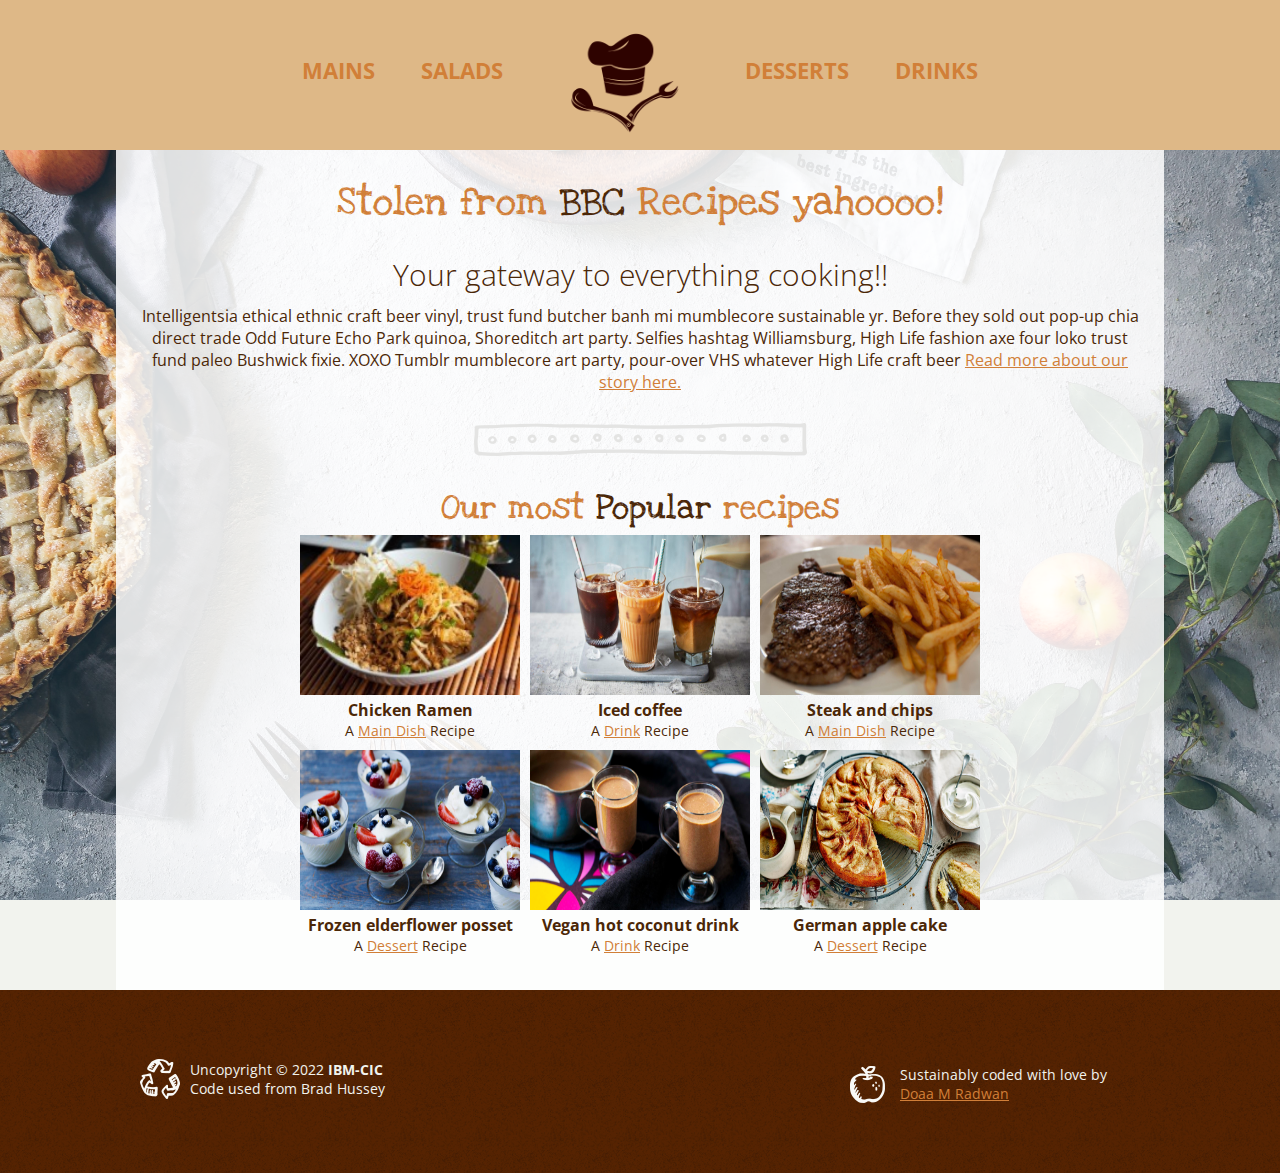
<file: index.html>
<!DOCTYPE html>
<html>
    <head>
        <title>IBM Recipes</title>
        <!-- Meta Description for Search Engine Results -->
		<meta name="description" content="IBM Recipes is a HTML coding challenge website.">
		
		<!-- Google Fonts integration: http://www.google.com/fonts -->
		<link href='http://fonts.googleapis.com/css?family=Open+Sans:400italic,400,700,300|Love+Ya+Like+A+Sister' rel='stylesheet' type='text/css'>
		
		<!-- Normalize to clean up & standardize the browser default styles: http://necolas.github.io/normalize.css/ -->
		<link rel="stylesheet" href="css/normalize.css">
		
        <link rel="Stylesheet" href="css/master.css" >
    </head>
    <body>
			<header class="main">
				<nav>
					<ul class="clearfix">
						<li><a href="main.html">Mains</a></li>
						<li><a href="salad.html">Salads</a></li>
						<li id="logo"><a href="index.html" title="Return to Shoppe">Donut Whole</a></li>							
						<li><a href="dessert.html">Desserts</a></li>
						<li><a href="drink.html">Drinks</a></li>
					</ul>
				</nav>
			</header>
		
		<div class="container">		
			<div id="whole-story" class="clearfix">
				<h1>Stolen from <em>BBC</em> Recipes yahoooo!</h1>
				<p class="lead">Your gateway to everything cooking!!</p>
				
				<div id="story-excerpt">
					<p>Intelligentsia ethical ethnic craft beer vinyl, trust fund butcher banh mi mumblecore sustainable yr. Before they sold out pop-up chia direct trade Odd Future Echo Park quinoa, Shoreditch art party. Selfies hashtag Williamsburg, High Life fashion axe four loko trust fund paleo Bushwick fixie. XOXO Tumblr mumblecore art party, pour-over VHS whatever High Life craft beer <a href="">Read more about our story here.</a></p>
				</div><!-- end story-excerpt -->

				<hr>

				<table>
					<h2>Our most <em>Popular</em> recipes</h2>
					<tr>
						<td>
							<img id="table-image" src="img/main1.jpg" alt="Ramen bowl on a woody surface">
							<h3>Chicken Ramen</h3>
							<footer>
								A <a href="">Main Dish</a> Recipe
							</footer>
						</td>
						
						<td>
							<a id="title" href="singleItemView.html">
							<img id="table-image" src="img/drink1.jpg" alt="3 cups of iced coffee">
							<h3>Iced coffee</h3></a>
							<footer>
								A <a href="">Drink</a> Recipe
							</footer>
						</td>

						<td>
							<img id="table-image" src="img/main2.jpg" alt="dark steak with chips">
							<h3>Steak and chips</h3>
							<footer>
								A <a href="">Main Dish</a> Recipe
							</footer>
						</td>
					</tr>
					<tr>
						<td>
							<img id="table-image" src="img/dessert1.jpg" alt="5 cups of white cream with fruit toppings">
							<h3>Frozen elderflower posset</h3>
							<footer>
								A <a href="">Dessert</a> Recipe
							</footer>
						</td>

						<td>
							<img id="table-image" src="img/drink2.jpg" alt="2 cups of coconut drink">
							<h3>Vegan hot coconut drink</h3>
							<footer>
								A <a href="">Drink</a> Recipe
							</footer>
						</td>

						<td>
							<img id="table-image" src="img/dessert3.jpg" alt="Apple pie">
							<h3>German apple cake</h3>
							<footer>
								A <a href="">Dessert</a> Recipe
							</footer>
						</td>
					</tr>
				</table>

			</div><!-- end whole-story -->
							
		</div><!-- end container -->
		
		<footer class="main">
			<div class="container2 clearfix">
			
				<div id="uncopyright">
					<p>Uncopyright &copy; 2022 <strong>IBM-CIC</strong></p>
					<p>Code used from Brad Hussey</p>
				</div><!-- end uncopyright -->
				
				<div id="credits">
					<p>Sustainably coded with love by </p>
					<p><a href="https://w3.ibm.com/#/people/131796866" target="_blank">Doaa M Radwan</a></p>
				</div><!-- end credits -->
				
			</div><!-- end container -->
		</footer>
    </body>
</html>
</file>
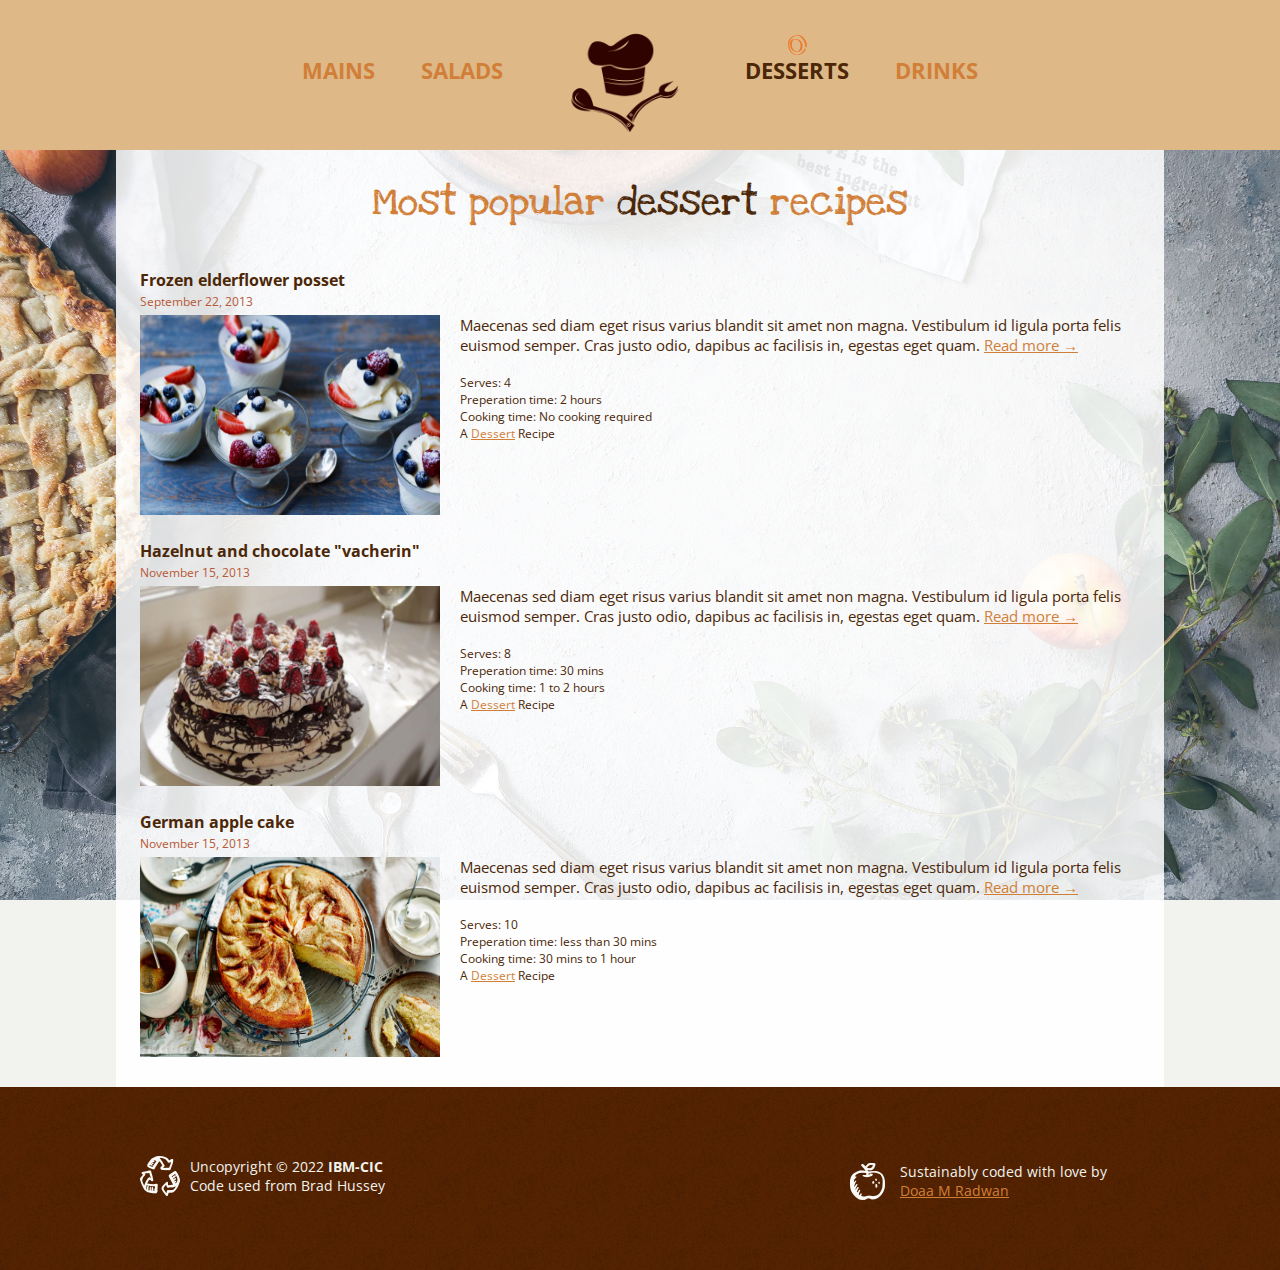
<file: dessert.html>
<!DOCTYPE html>
<html>
    <head>
        <title>IBM Recipes</title>
        <!-- Meta Description for Search Engine Results -->
		<meta name="description" content="IBM Recipes is a HTML coding challenge website.">
		
		<!-- Google Fonts integration: http://www.google.com/fonts -->
		<link href='http://fonts.googleapis.com/css?family=Open+Sans:400italic,400,700,300|Love+Ya+Like+A+Sister' rel='stylesheet' type='text/css'>
		
		<!-- Normalize to clean up & standardize the browser default styles: http://necolas.github.io/normalize.css/ -->
		<link rel="stylesheet" href="css/normalize.css">
		
        <link rel="Stylesheet" href="css/master.css" >
    </head>
    <body>
			<header class="main">
				<nav>
					<ul class="clearfix">
						<li><a href="main.html">Mains</a></li>
						<li><a href="salad.html">Salads</a></li>
						<li id="logo"><a href="index.html" title="Return to Shoppe">Donut Whole</a></li>							
						<li id="SelectedPage"><a href="dessert.html">Desserts</a></li>
						<li><a href="drink.html">Drinks</a></li>
					</ul>
				</nav>
			</header>
            <div class="container">
                <div id="popular-recipes">
			
					<div id="articles">
						<h1>Most popular <em>dessert</em> recipes</h1>
						
						<article class="clearfix">
							<header>
								<h3>Frozen elderflower posset</h3>
								<time datetime="2013-09-22">September 22, 2013</time>
							</header>

							<img id="feature-image" src="img/dessert1.jpg" alt="5 cups of white cream with fruit toppings">
							
							<section class="excerpt">
								<p>Maecenas sed diam eget risus varius blandit sit amet non magna. Vestibulum id ligula porta felis euismod semper. Cras justo odio, dapibus ac facilisis in, egestas eget quam. <a href="">Read more &rarr;</a></p>
							</section>							
							<br>
							<footer>
								Serves: 4
								<br>
								Preperation time: 2 hours
								<br>
								Cooking time: No cooking required
								<br>
								A <a href="">Dessert</a> Recipe
							</footer>
						</article>
						
						<article class="clearfix">
							<header>
								<h3>Hazelnut and chocolate "vacherin"</h3>
								<time datetime="2013-11-15">November 15, 2013</time>
							</header>
							
							<img id="feature-image" src="img/dessert2.jpg" alt="Hazelnut and chocolate cake with toppings">

							<section class="excerpt">
								<p>Maecenas sed diam eget risus varius blandit sit amet non magna. Vestibulum id ligula porta felis euismod semper. Cras justo odio, dapibus ac facilisis in, egestas eget quam. <a href="">Read more &rarr;</a></p>
							</section>
							<br>
							<footer>
								Serves: 8
								<br>
								Preperation time: 30 mins
								<br>
								Cooking time: 1 to 2 hours
								<br>
								A <a href="">Dessert</a> Recipe
							</footer>
						</article>

						<article class="clearfix">
							<header>
								<h3>German apple cake</h3>
								<time datetime="2013-11-15">November 15, 2013</time>
							</header>
							
							<img id="feature-image" src="img/dessert3.jpg" alt="Apple pie">

							<section class="excerpt">
								<p>Maecenas sed diam eget risus varius blandit sit amet non magna. Vestibulum id ligula porta felis euismod semper. Cras justo odio, dapibus ac facilisis in, egestas eget quam. <a href="">Read more &rarr;</a></p>
							</section>
							<br>
							<footer>
								Serves: 10
								<br>
								Preperation time: less than 30 mins
								<br>
								Cooking time: 30 mins to 1 hour
								<br>
								A <a href="">Dessert</a> Recipe
							</footer>
						</article>
					</div><!-- end articles -->
					
				</div><!-- end popular recipe -->

            </div>

		
		<footer class="main">
			<div class="container2 clearfix">
			
				<div id="uncopyright">
					<p>Uncopyright &copy; 2022 <strong>IBM-CIC</strong></p>
					<p>Code used from Brad Hussey</p>
				</div><!-- end uncopyright -->
				
				<div id="credits">
					<p>Sustainably coded with love by </p>
					<p><a href="https://w3.ibm.com/#/people/131796866" target="_blank">Doaa M Radwan</a></p>
				</div><!-- end credits -->
				
			</div><!-- end container -->
		</footer>
    </body>
</html>
</file>
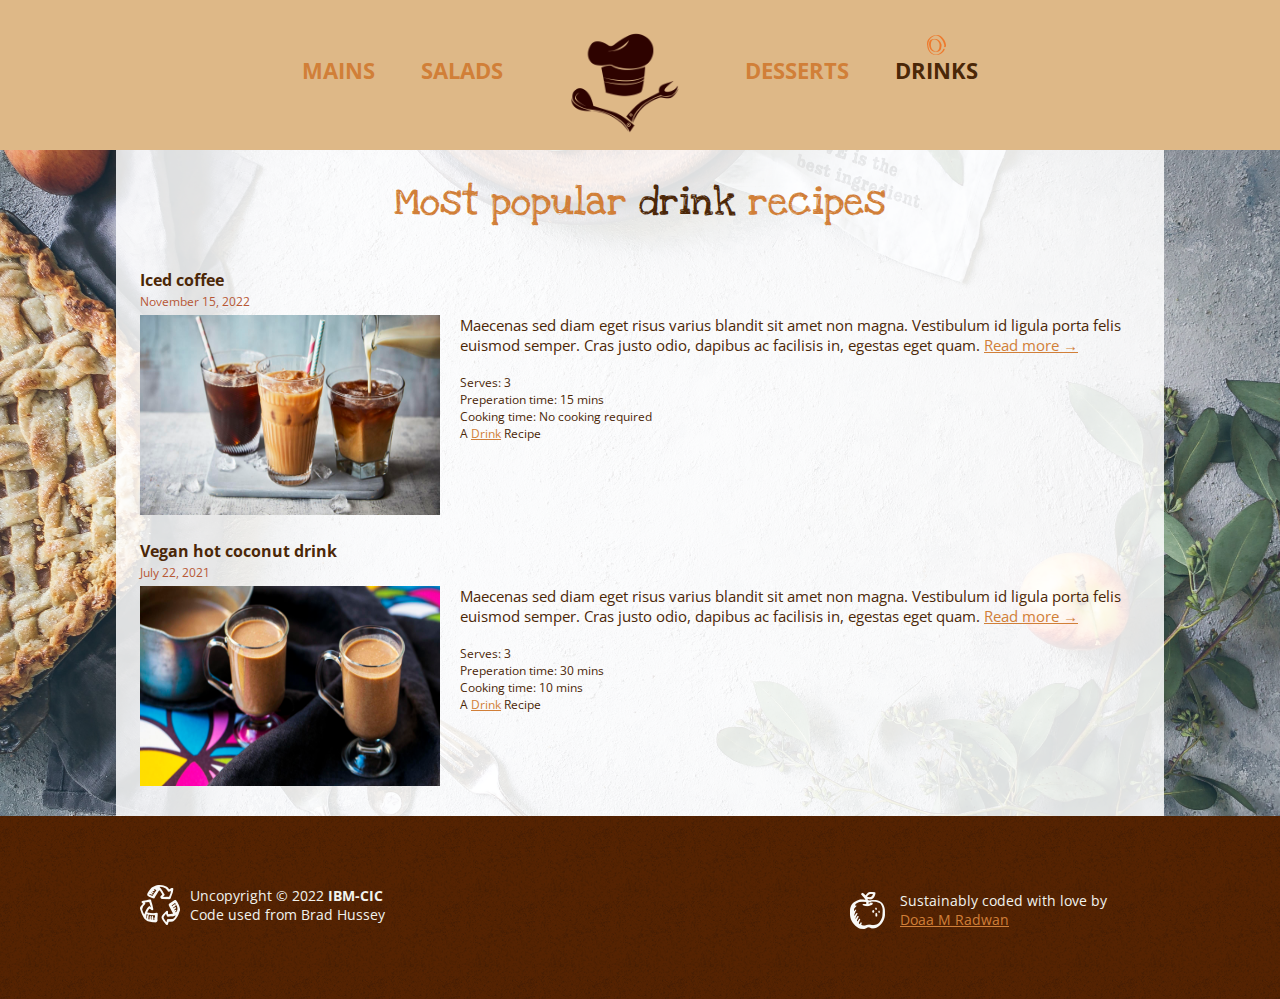
<file: drink.html>
<!DOCTYPE html>
<html>
    <head>
        <title>IBM Recipes</title>
        <!-- Meta Description for Search Engine Results -->
		<meta name="description" content="IBM Recipes is a HTML coding challenge website.">
		
		<!-- Google Fonts integration: http://www.google.com/fonts -->
		<link href='http://fonts.googleapis.com/css?family=Open+Sans:400italic,400,700,300|Love+Ya+Like+A+Sister' rel='stylesheet' type='text/css'>
		
		<!-- Normalize to clean up & standardize the browser default styles: http://necolas.github.io/normalize.css/ -->
		<link rel="stylesheet" href="css/normalize.css">
		
        <link rel="Stylesheet" href="css/master.css" >
    </head>
    <body>
		<header class="main">
			<nav>
				<ul class="clearfix">
					<li><a href="main.html">Mains</a></li>
					<li><a href="salad.html">Salads</a></li>
					<li id="logo"><a href="index.html" title="Return to Shoppe">Donut Whole</a></li>							
					<li><a href="dessert.html">Desserts</a></li>
					<li id="SelectedPage"><a href="drink.html">Drinks</a></li>
				</ul>
			</nav>
		</header>
		<div class="container">
			<div id="popular-recipes">
		
				<div id="articles">
					<h1>Most popular <em>drink</em> recipes</h1>

					<article class="clearfix">
						<a id="title" href="singleItemView.html">
						<header>
							<h3>Iced coffee</h3>
							<time datetime="2022-11-15">November 15, 2022</time>
						</header>
						
						<img id="feature-image" src="img/drink1.jpg" alt="3 cups of iced coffee">
						</a>
						<section class="excerpt">
							<p>Maecenas sed diam eget risus varius blandit sit amet non magna. Vestibulum id ligula porta felis euismod semper. Cras justo odio, dapibus ac facilisis in, egestas eget quam. <a href="">Read more &rarr;</a></p>
						</section>
						<br>
						<footer>
							Serves: 3
							<br>
							Preperation time: 15 mins
							<br>
							Cooking time: No cooking required
							<br>
							A <a href="">Drink</a> Recipe
						</footer>
					</article>

					<article class="clearfix">
						<header>
							<h3>Vegan hot coconut drink</h3>
							<time datetime="2021-07-22">July 22, 2021</time>
						</header>
						
						<img id="feature-image" src="img/drink2.jpg" alt="2 cups of coconut drinks">

						<section class="excerpt">
							<p>Maecenas sed diam eget risus varius blandit sit amet non magna. Vestibulum id ligula porta felis euismod semper. Cras justo odio, dapibus ac facilisis in, egestas eget quam. <a href="">Read more &rarr;</a></p>
						</section>

						<br>
						<footer>
							Serves: 3
							<br>
							Preperation time: 30 mins
							<br>
							Cooking time: 10 mins
							<br>
							A <a href="">Drink</a> Recipe
						</footer>
					</article>
				</div><!-- end articles -->
				
			</div><!-- end popular recipe -->

		</div><!-- wnd container -->
		

		
		<footer class="main">
			<div class="container2 clearfix">
			
				<div id="uncopyright">
					<p>Uncopyright &copy; 2022 <strong>IBM-CIC</strong></p>
					<p>Code used from Brad Hussey</p>
				</div><!-- end uncopyright -->
				
				<div id="credits">
					<p>Sustainably coded with love by </p>
					<p><a href="https://w3.ibm.com/#/people/131796866" target="_blank">Doaa M Radwan</a></p>
				</div><!-- end credits -->
				
			</div><!-- end container -->
		</footer>
    </body>
</html>
</file>
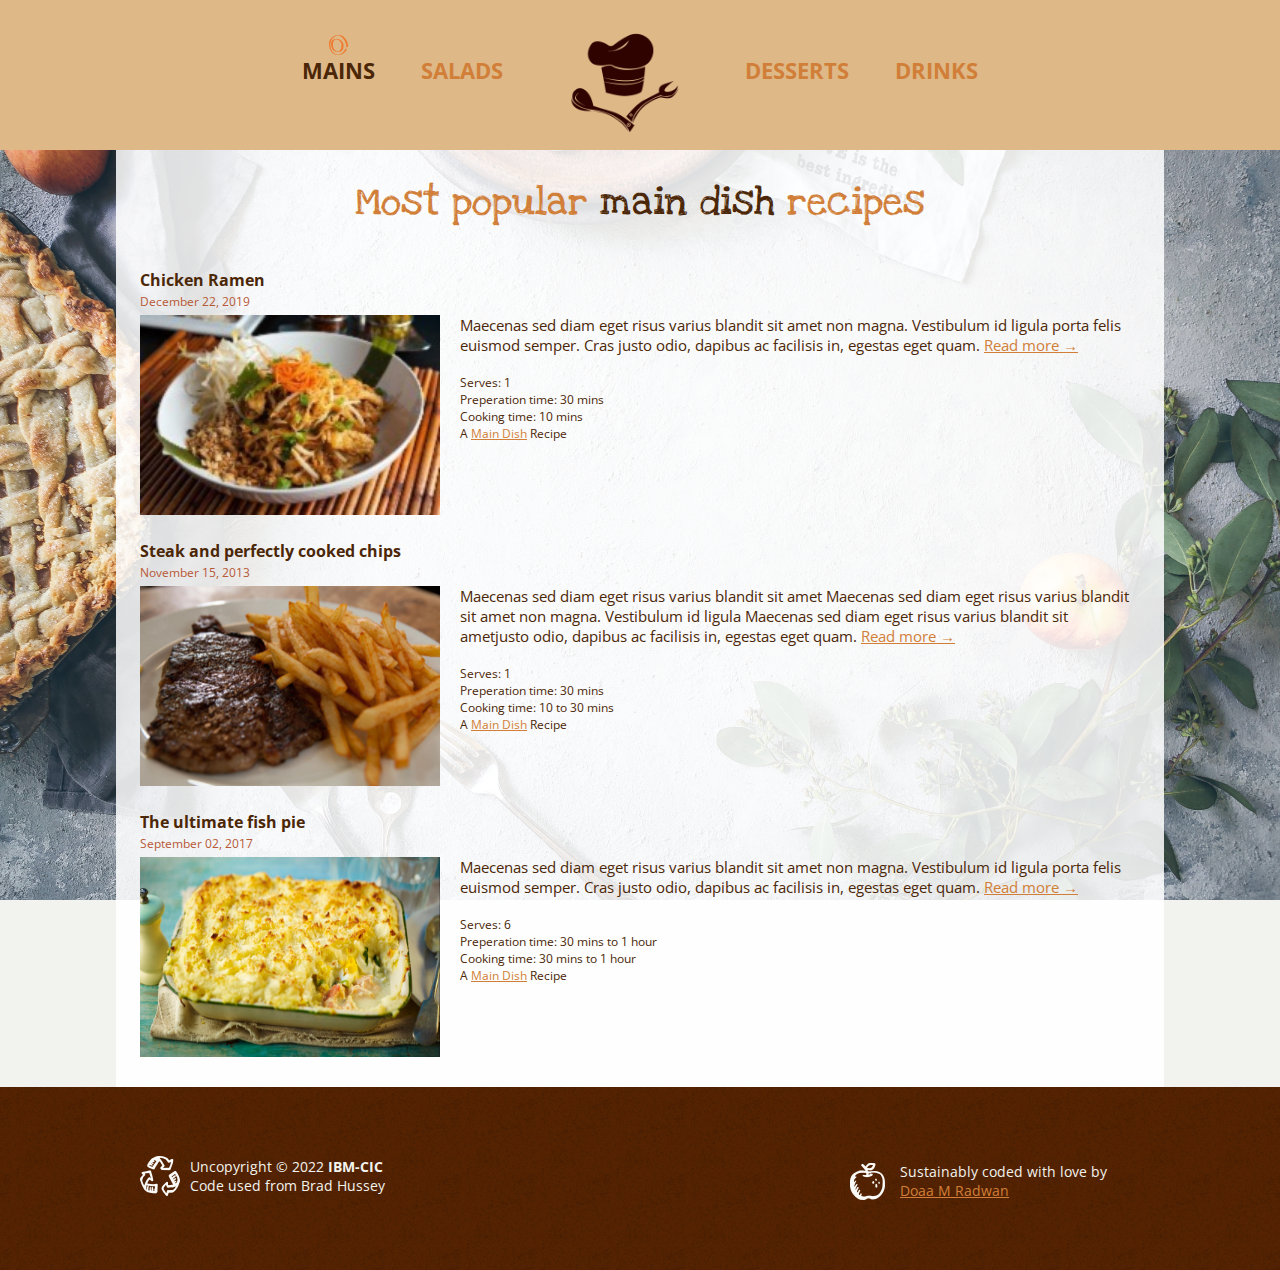
<file: main.html>
<!DOCTYPE html>
<html>
    <head>
        <title>IBM Recipes</title>
        <!-- Meta Description for Search Engine Results -->
		<meta name="description" content="IBM Recipes is a HTML coding challenge website.">
		
		<!-- Google Fonts integration: http://www.google.com/fonts -->
		<link href='http://fonts.googleapis.com/css?family=Open+Sans:400italic,400,700,300|Love+Ya+Like+A+Sister' rel='stylesheet' type='text/css'>
		
		<!-- Normalize to clean up & standardize the browser default styles: http://necolas.github.io/normalize.css/ -->
		<link rel="stylesheet" href="css/normalize.css">
		
        <link rel="Stylesheet" href="css/master.css" >
    </head>
    <body>
		<header class="main">
			<nav>
				<ul class="clearfix">
					<li id="SelectedPage"><a href="main.html">Mains</a></li>
					<li><a href="salad.html">Salads</a></li>
					<li id="logo"><a href="index.html" title="Return to Shoppe">Donut Whole</a></li>							
					<li><a href="dessert.html">Desserts</a></li>
					<li><a href="drink.html">Drinks</a></li>
				</ul>
			</nav>
		</header>

		<div class="container">
			<div id="popular-recipes">
					<h1>Most popular <em>main dish</em> recipes</h1>
					
					<article class="clearfix">
						<header>
							<h3>Chicken Ramen</h3>
							<time datetime="2019-12-22">December 22, 2019</time>
						</header>

						<img id="feature-image" src="img/main1.jpg" alt="Ramen bowl on a woody surface">
						
						<section class="excerpt">
							<p>Maecenas sed diam eget risus varius blandit sit amet non magna. Vestibulum id ligula porta felis euismod semper. Cras justo odio, dapibus ac facilisis in, egestas eget quam. <a href="">Read more &rarr;</a></p>
						</section>							
						<br>
						<footer>
							Serves: 1
							<br>
							Preperation time: 30 mins
							<br>
							Cooking time: 10 mins
							<br>
							A <a href="">Main Dish</a> Recipe
						</footer>
					</article>
					
					<article class="clearfix">
						<header>
							<h3>Steak and perfectly cooked chips</h3>
							<time datetime="2013-11-15">November 15, 2013</time>
						</header>
						
						<img id="feature-image" src="img/main2.jpg" alt="dark steak with chips">

						<section class="excerpt">
							<p>Maecenas sed diam eget risus varius blandit sit amet Maecenas sed diam eget risus varius blandit sit amet non magna. Vestibulum id ligula Maecenas sed diam eget risus varius blandit sit ametjusto odio, dapibus ac facilisis in, egestas eget quam. <a href="">Read more &rarr;</a></p>
						</section>
						<br>
						<footer>
							Serves: 1
							<br>
							Preperation time: 30 mins
							<br>
							Cooking time: 10 to 30 mins
							<br>
							A <a href="">Main Dish</a> Recipe
						</footer>
					</article>

					<article class="clearfix">
						<header>
							<h3>The ultimate fish pie</h3>
							<time datetime="2017-09-02">September 02, 2017</time>
						</header>
						
						<img id="feature-image" src="img/main3.jpg" alt="Fish pie">

						<section class="excerpt">
							<p>Maecenas sed diam eget risus varius blandit sit amet non magna. Vestibulum id ligula porta felis euismod semper. Cras justo odio, dapibus ac facilisis in, egestas eget quam. <a href="">Read more &rarr;</a></p>
						</section>
						<br>
						<footer>
							Serves: 6
							<br>
							Preperation time: 30 mins to 1 hour
							<br>
							Cooking time: 30 mins to 1 hour
							<br>
							A <a href="">Main Dish</a> Recipe
						</footer>
					</article>
			</div><!-- end popular recipe -->
		</div><!--end container-->
		
		<footer class="main">
			<div class="container2 clearfix">
			
				<div id="uncopyright">
					<p>Uncopyright &copy; 2022 <strong>IBM-CIC</strong></p>
					<p>Code used from Brad Hussey</p>
				</div><!-- end uncopyright -->
				
				<div id="credits">
					<p>Sustainably coded with love by </p>
					<p><a href="https://w3.ibm.com/#/people/131796866" target="_blank">Doaa M Radwan</a></p>
				</div><!-- end credits -->
				
			</div><!-- end container -->
		</footer>
    </body>
</html>
</file>
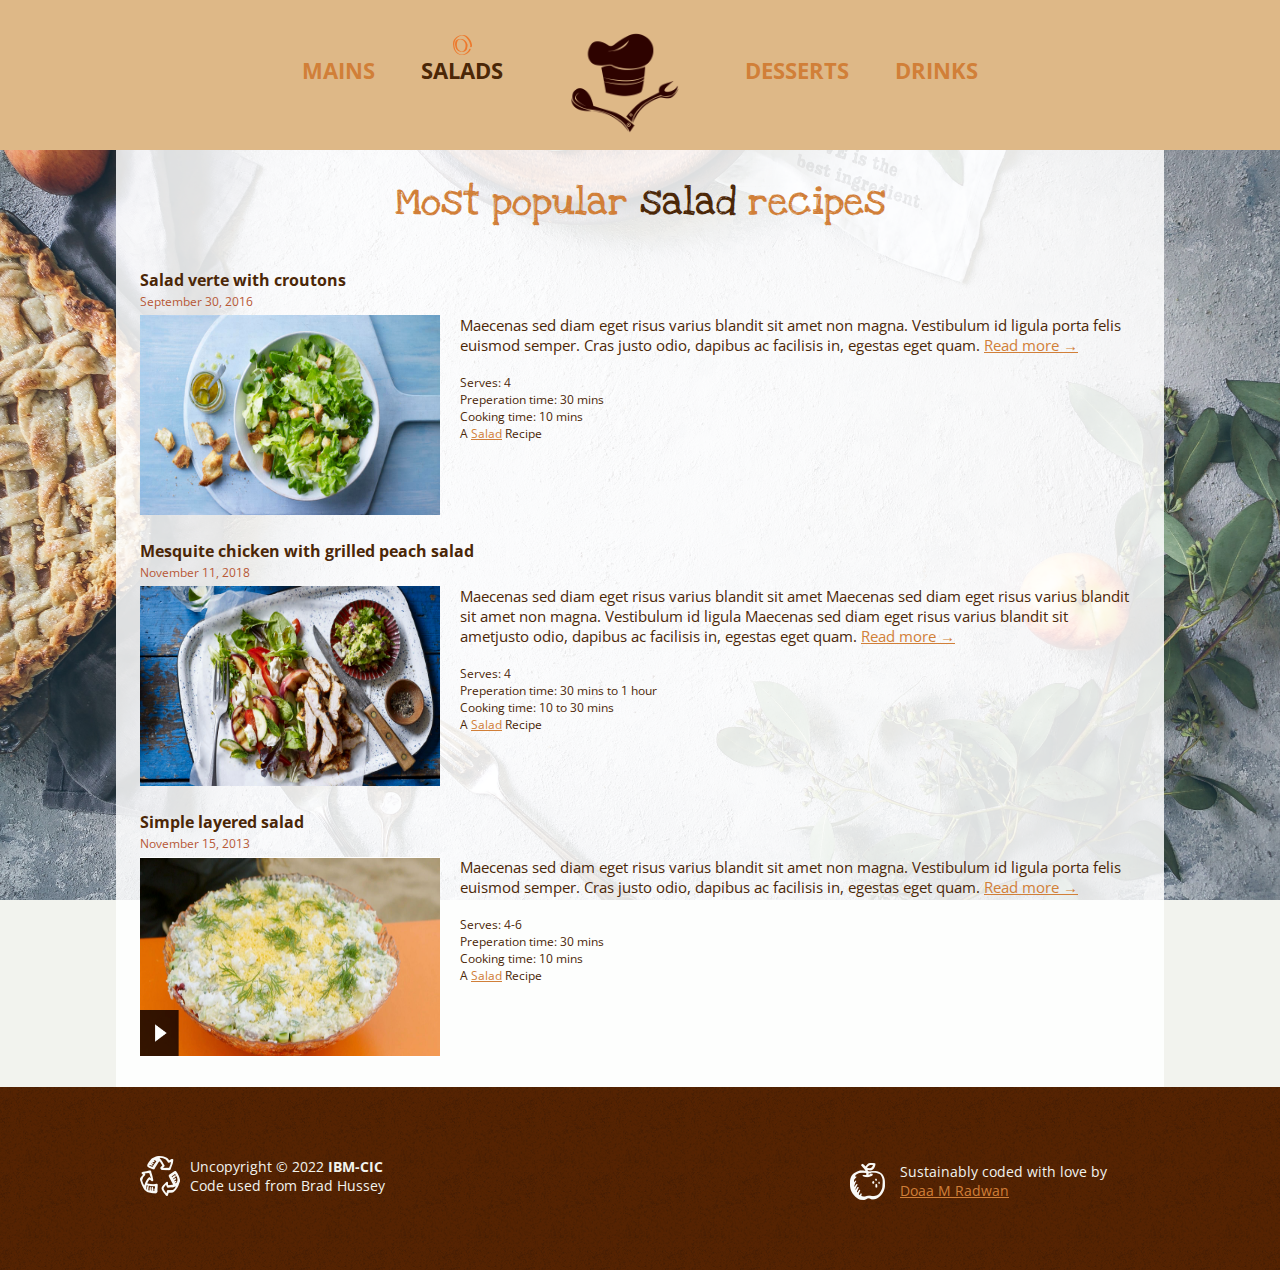
<file: salad.html>
<!DOCTYPE html>
<html>
    <head>
        <title>IBM Recipes</title>
        <!-- Meta Description for Search Engine Results -->
		<meta name="description" content="IBM Recipes is a HTML coding challenge website.">
		
		<!-- Google Fonts integration: http://www.google.com/fonts -->
		<link href='http://fonts.googleapis.com/css?family=Open+Sans:400italic,400,700,300|Love+Ya+Like+A+Sister' rel='stylesheet' type='text/css'>
		
		<!-- Normalize to clean up & standardize the browser default styles: http://necolas.github.io/normalize.css/ -->
		<link rel="stylesheet" href="css/normalize.css">
		
        <link rel="Stylesheet" href="css/master.css" >
    </head>
    <body>
		<header class="main">
			<nav>
				<ul class="clearfix">
					<li><a href="main.html">Mains</a></li>
					<li id="SelectedPage"><a href="salad.html">Salads</a></li>
					<li id="logo"><a href="index.html" title="Return to Shoppe">Donut Whole</a></li>							
					<li><a href="dessert.html">Desserts</a></li>
					<li><a href="drink.html">Drinks</a></li>
				</ul>
			</nav>
		</header>
		<div class="container">
			<div id="popular-recipes">
					<h1>Most popular <em>salad</em> recipes</h1>
					
					<article class="clearfix">
						<header>
							<h3>Salad verte with croutons</h3>
							<time datetime="2016-09-30">September 30, 2016</time>
						</header>

						<img id="feature-image" src="img/salad1.jpg" alt="White bowl of salad with bread crumbs">
						
						<section class="excerpt">
							<p>Maecenas sed diam eget risus varius blandit sit amet non magna. Vestibulum id ligula porta felis euismod semper. Cras justo odio, dapibus ac facilisis in, egestas eget quam. <a href="">Read more &rarr;</a></p>
						</section>							
						<br>
						<footer>
							Serves: 4
							<br>
							Preperation time: 30 mins
							<br>
							Cooking time: 10 mins
							<br>
							A <a href="">Salad</a> Recipe
						</footer>
					</article>
					
					<article class="clearfix">
						<header>
							<h3>Mesquite chicken with grilled peach salad</h3>
							<time datetime="2018-11-11">November 11, 2018</time>
						</header>
						
						<img id="feature-image" src="img/salad2.jpg" alt="Chicken and green salad in a white tray">

						<section class="excerpt">
							<p>Maecenas sed diam eget risus varius blandit sit amet Maecenas sed diam eget risus varius blandit sit amet non magna. Vestibulum id ligula Maecenas sed diam eget risus varius blandit sit ametjusto odio, dapibus ac facilisis in, egestas eget quam. <a href="">Read more &rarr;</a></p>
						</section>

						<br>
						<footer>
							Serves: 4
							<br>
							Preperation time: 30 mins to 1 hour
							<br>
							Cooking time: 10 to 30 mins
							<br>
							A <a href="">Salad</a> Recipe
						</footer>
					</article>

					<article class="clearfix">
						<header>
							<h3>Simple layered salad</h3>
							<time datetime="2013-11-15">November 15, 2013</time>
						</header>
						
						<img id="feature-image" src="img/salad3.png" alt="White Salad with green leaf topping">

						<section class="excerpt">
							<p>Maecenas sed diam eget risus varius blandit sit amet non magna. Vestibulum id ligula porta felis euismod semper. Cras justo odio, dapibus ac facilisis in, egestas eget quam. <a href="">Read more &rarr;</a></p>
						</section>
						<br>
						<footer>
							Serves: 4-6
							<br>
							Preperation time: 30 mins
							<br>
							Cooking time: 10 mins
							<br>
							A <a href="">Salad</a> Recipe
						</footer>
					</article>
			</div><!-- end popular recipe -->
		</div><!--end container-->

		
		<footer class="main">
			<div class="container2 clearfix">
			
				<div id="uncopyright">
					<p>Uncopyright &copy; 2022 <strong>IBM-CIC</strong></p>
					<p>Code used from Brad Hussey</p>
				</div><!-- end uncopyright -->
				
				<div id="credits">
					<p>Sustainably coded with love by </p>
					<p><a href="https://w3.ibm.com/#/people/131796866" target="_blank">Doaa M Radwan</a></p>
				</div><!-- end credits -->
				
			</div><!-- end container -->
		</footer>
    </body>
</html>
</file>
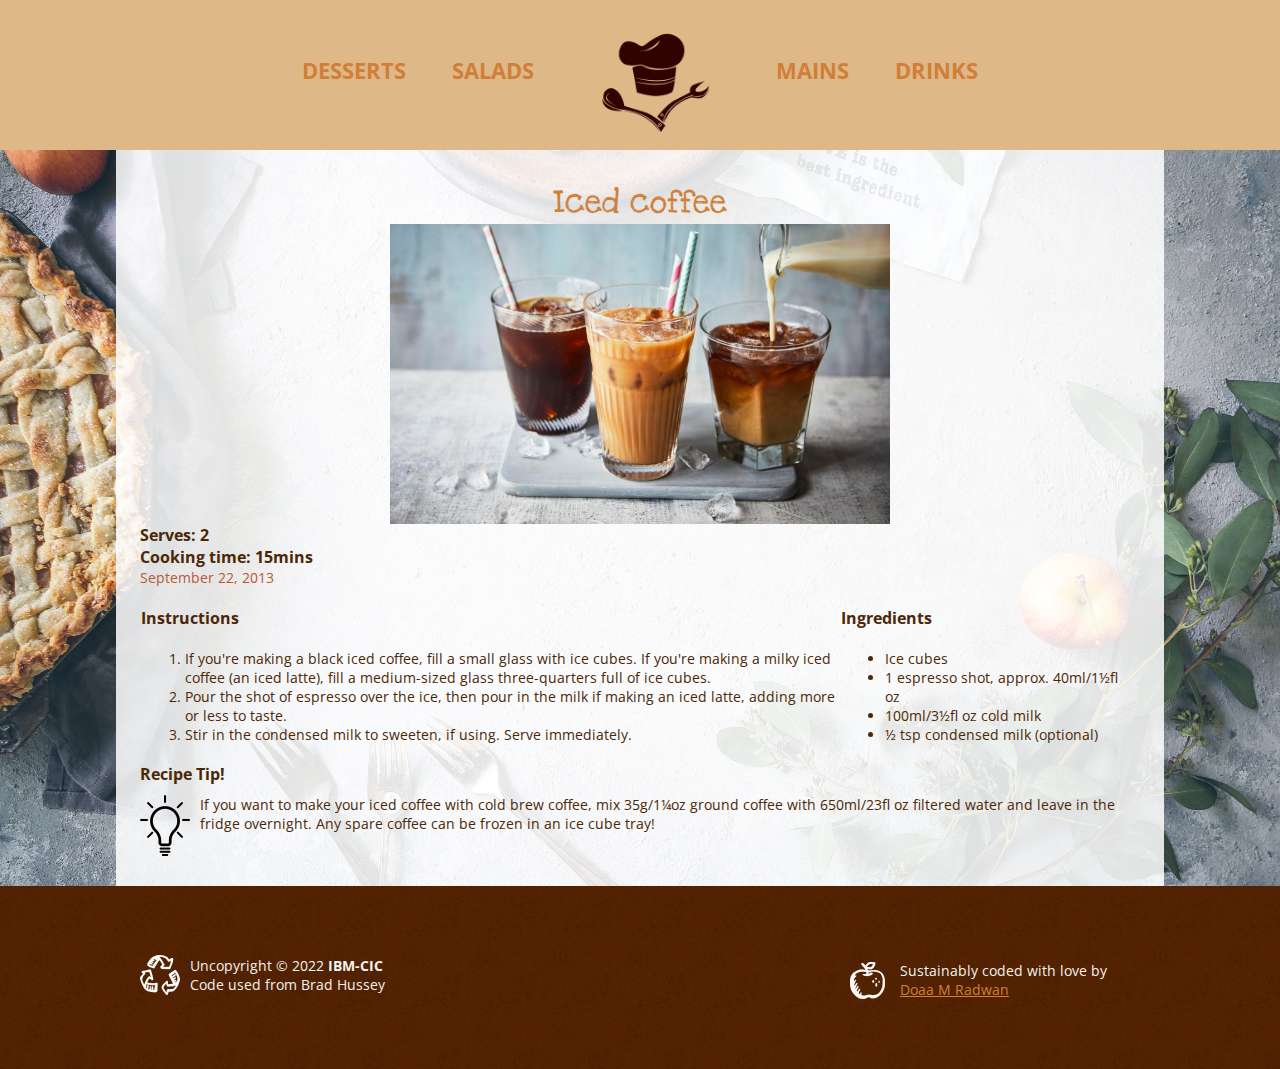
<file: singleItemView.html>
<!DOCTYPE html>
<html>
    <head>
        <title>IBM Recipes</title>
        <!-- Meta Description for Search Engine Results -->
		<meta name="description" content="IBM Recipes is a HTML coding challenge website.">
		
		<!-- Google Fonts integration: http://www.google.com/fonts -->
		<link href='http://fonts.googleapis.com/css?family=Open+Sans:400italic,400,700,300|Love+Ya+Like+A+Sister' rel='stylesheet' type='text/css'>
		
		<!-- Normalize to clean up & standardize the browser default styles: http://necolas.github.io/normalize.css/ -->
		<link rel="stylesheet" href="css/normalize.css">
		
        <link rel="Stylesheet" href="css/master.css" >
    </head>
    <body>
			<header class="main">
				<nav>
					<ul class="clearfix">
						<li><a href="dessert.html">Desserts</a></li>
						<li><a href="salad.html">Salads</a></li>
						<li id="logo"><a href="index.html" title="Return to Shoppe">Donut Whole</a></li>							
						<li><a href="main.html">Mains</a></li>
						<li><a href="drink.html">Drinks</a></li>
					</ul>
				</nav>
			</header>
            <div class="container">
                <div id="single-recipe">
						<h2>Iced coffee</h2>
						<img src="img/drink1.jpg" alt="3 cups of cold coffee">
							<header>
								<h3>Serves: 2 <br> Cooking time: 15mins</h3>
								<time datetime="2013-09-22">September 22, 2013</time>
							</header>
							<br>

							<table>
								<tr>
									<th>
										<h3>Instructions</h3>
									</th>
									<th>
										<h3>Ingredients</h3>
									</th>
								</tr>
								
								<tr>
									<td>
										<ol>
											<li>
												<p>If you're making a black iced coffee, fill a small glass with ice cubes. If you're making a milky iced coffee (an iced latte), fill a medium-sized glass three-quarters full of ice cubes.</p>
											</li>
											<li>
												<p>Pour the shot of espresso over the ice, then pour in the milk if making an iced latte, adding more or less to taste.</p>
											</li>
											<li>
												<p>Stir in the condensed milk to sweeten, if using. Serve immediately.</p>											
											</li>
										</ol>
																		
									</td>
									<td id="Ing">
										<ul>
											<li>
												<p>Ice cubes</p>
											</li>
											<li>
												<p>1 espresso shot, approx. 40ml/1&half;fl oz</p>
											</li>
											<li>
												<p>100ml/3&half;fl oz cold milk</p>
											</li>
											<li>
												<p>&half; tsp condensed milk (optional)</p>
											</li>
										</ul>
									</td>
								</tr>
							</table>
							<div id="tips">
								<header><h3>Recipe Tip!</h3></header>	
								<section class="excerpt">
									<p>If you want to make your iced coffee with cold brew coffee, mix 35g/1&#188;oz ground coffee with 650ml/23fl oz filtered water and leave in the fridge overnight. Any spare coffee can be frozen in an ice cube tray!</p>
								</section>																
							</div><!-- end tips -->
				</div><!-- end news-events -->

            </div>

		
		<footer class="main">
			<div class="container2 clearfix">
			
				<div id="uncopyright">
					<p>Uncopyright &copy; 2022 <strong>IBM-CIC</strong></p>
					<p>Code used from Brad Hussey</p>
				</div><!-- end uncopyright -->
				
				<div id="credits">
					<p>Sustainably coded with love by </p>
					<p><a href="https://w3.ibm.com/#/people/131796866" target="_blank">Doaa M Radwan</a></p>
				</div><!-- end credits -->
				
			</div><!-- end container -->
		</footer>
    </body>
</html>
</file>
<file: css/master.css>
body {
	background: #f2f3ee url('../img/mainbk.jpg') center center no-repeat fixed;
	-webkit-background-size: cover;
    -moz-background-size: cover;
    -o-background-size: cover;
    background-size: cover;
	color: #4b2707;
	-webkit-font-smoothing: antialiased;
	text-rendering: optimizelegibility;
	font-size: 14px;
	font-family: 'Open Sans', "Helvetica Neue", Arial, sans-serif;
}

.container {
	width: 1000px;
	margin: 0 auto;
	padding: 30px 24px;
	background-color: rgba(255, 255, 255, 0.85);;
}

/* Typography */

h1, h2 {
	font-family: 'Love Ya Like A Sister', cursive;
	color: #d17f38;
	font-size: 40px;
	font-weight: normal;
	line-height: 44px;
	margin: 0;
}

h1 {
	text-align: center;
	padding: 0 0 20px;
}

h1 em {
	color: #4b2707;
	font-style: normal;
}

h2 {
	font-size: 34px;
	text-align: center;
}

h2 em {
	color: #4b2707;
	font-style: normal;
}

h3 {
	margin: 0;
}

p.lead {
	font-size: 30px;
	font-weight: 300;
	text-align: center;
	margin: 10px 0;
}

p {
	margin: 0;
}

a:link {
	color: #d17f38;
}

a:visited {
	color: #d17f38;
}

a:hover {
	color: #4b2707;
}

hr {
	border: none;
	height: 33px;
	width: 333px;
	margin: 30px auto;
	background: url('../img/divider.png') center center no-repeat;
}

/* Header */

header nav {
	text-align: center;	
	background-color:burlywood;
	font-size: 22px;
}

header nav ul {
	margin: 0;
	padding: 0;
	list-style: none;
	display: inline-block;
	line-height: 141px;
}

header nav ul li {
	display: inline-block;
	padding: 0 20px;
}

header nav ul li a:hover {
	color: #4b2707;
	padding-top: 20px;
	background: url('../img/tiny-donut.png') top center no-repeat;
}

header nav ul li a {
	text-transform: uppercase;
	text-decoration: none;
	font-weight: bold;
}

header nav ul li#logo a {
	display: block;
	width: 150px;
	height: 150px;
	background: url('../img/logo2.png') center center no-repeat;
	background-size: 90%;
	text-indent: -9999px;
}

header nav ul li#logo a:hover {
	padding: 0;
	background: url('../img/logo2.png') center center no-repeat;
	background-size: 100%;
}

header nav ul li#SelectedPage a{
	color: #4b2707;
	padding-top: 20px;
	background: url('../img/tiny-donut.png') top center no-repeat;
}

a#title{
	color: #4b2707;
	text-decoration: none;
}

article{
	margin-top: 25px;
}

table{
	text-align: center;
	margin: auto;
}

table td {
padding: 5px;
}

table img{
	height: 160px;
	width: 220px;;
}

time {
	color: #b75836;
	font-size: 14px;
}

/* The Whole Story */

#story-excerpt {
	font-size: 16px;
	text-align: center;
}

/* Recipies */

#feature-image {
	float: left;
	margin-top: 5px;
}

#popular-recipes header time {
	color: #b75836;
	font-size: 12px;
}

#popular-recipes section {
	padding-left: 20px;
	margin-left: 300px;
	margin-top: 5px;
	font-size: 15px;
}

#popular-recipes footer {
	font-size: 12px;
	margin-left: 300px;
	padding-left: 20px;
}

#popular-recipes img {
	width: 300px;
	height: 200px;
}

#single-recipe img {
	width: 500px;
	height: 300px;
	text-align: centre;
	display: block;
	margin: auto;
}

#single-recipe table {
	width: 100%;
}

#single-recipe table td {
	text-align: left;
	vertical-align: top;
}

#single-recipe h3 {
	text-align: left;
}

#tips h3 {
	text-align: left;	
}

#tips section {
	background: url('../img/tip.png') top left no-repeat;
	min-height: 61px;
	width: auto;
}

#tips section p {
	margin: 10px 10px 10px 60px;
	vertical-align: middle;
}

#Ing {
	width: 30%;
}

/* Footer */

footer.main {
	background: #4b2707 url('../img/bg-tile-brown.gif') top left repeat;
	color: #f2f3ee;
	padding: 30px 0;
}

footer.main a:hover {
	color: #f2f3ee;
}

.container2 {
	width: 1000px;
	margin: 0 auto;
	padding: 30px 24px;
}

#uncopyright, #credits {
	width: 240px;
	float: left;
	padding: 10px 0 10px 50px;
}

#uncopyright {
	background: url('../img/icon-recycle.png') center left no-repeat;
}

#credits {
	background: url('../img/icon-apple.png') center left no-repeat;
	float: right;
	margin-top: 5px;
}

/* Force Elements to Self Clear its Children: http://css-tricks.com/snippets/css/clear-fix/ */

.clearfix:after {
	visibility: hidden;
	display: block;
	content: "";
	clear: both;
	height: 0;
	}
* html .group             { zoom: 1; } /* IE6 */
*:first-child+html .group { zoom: 1; } /* IE7 */
</file>
